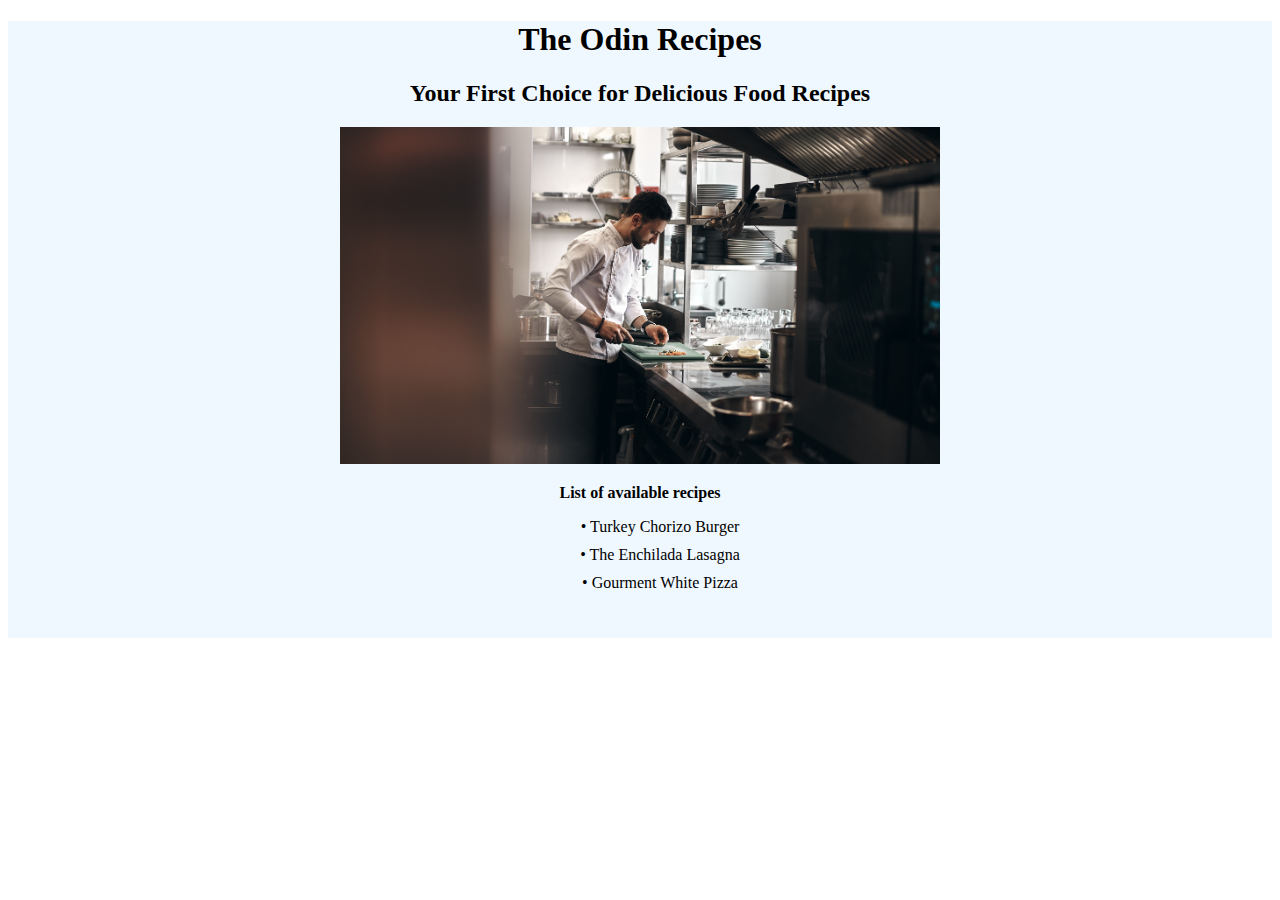
<file: index.html>
<!DOCTYPE html>
<html lang="en">
  <head>
    <title>Odin_recipes</title>
    <meta charset="UTF-8" />
    <meta http-equiv="X-UA-Compatible" content="IE=edge" />
    <meta name="viewport" content="width=device-width, initial-scale=1.0" />
    <link rel="stylesheet" href="index.css" />
  </head>
  <body>
    <div>
      <h1>The Odin Recipes</h1>
      <h2>Your First Choice for Delicious Food Recipes</h2>
      <img src="chef.jpg" alt="chef picture" />

      <p class="lists"><strong>List of available recipes</strong></p>
      <ul>
        <li>
          <a href="burger.html">&bull; Turkey Chorizo Burger</a>
        </li>
        <li>
          <a href="lasagna.html">&bull; The Enchilada Lasagna</a>
        </li>
        <li>
          <a href="Pizza.html">&bull; Gourment White Pizza</a>
        </li>
      </ul>
    </div>
  </body>
</html>
</file>
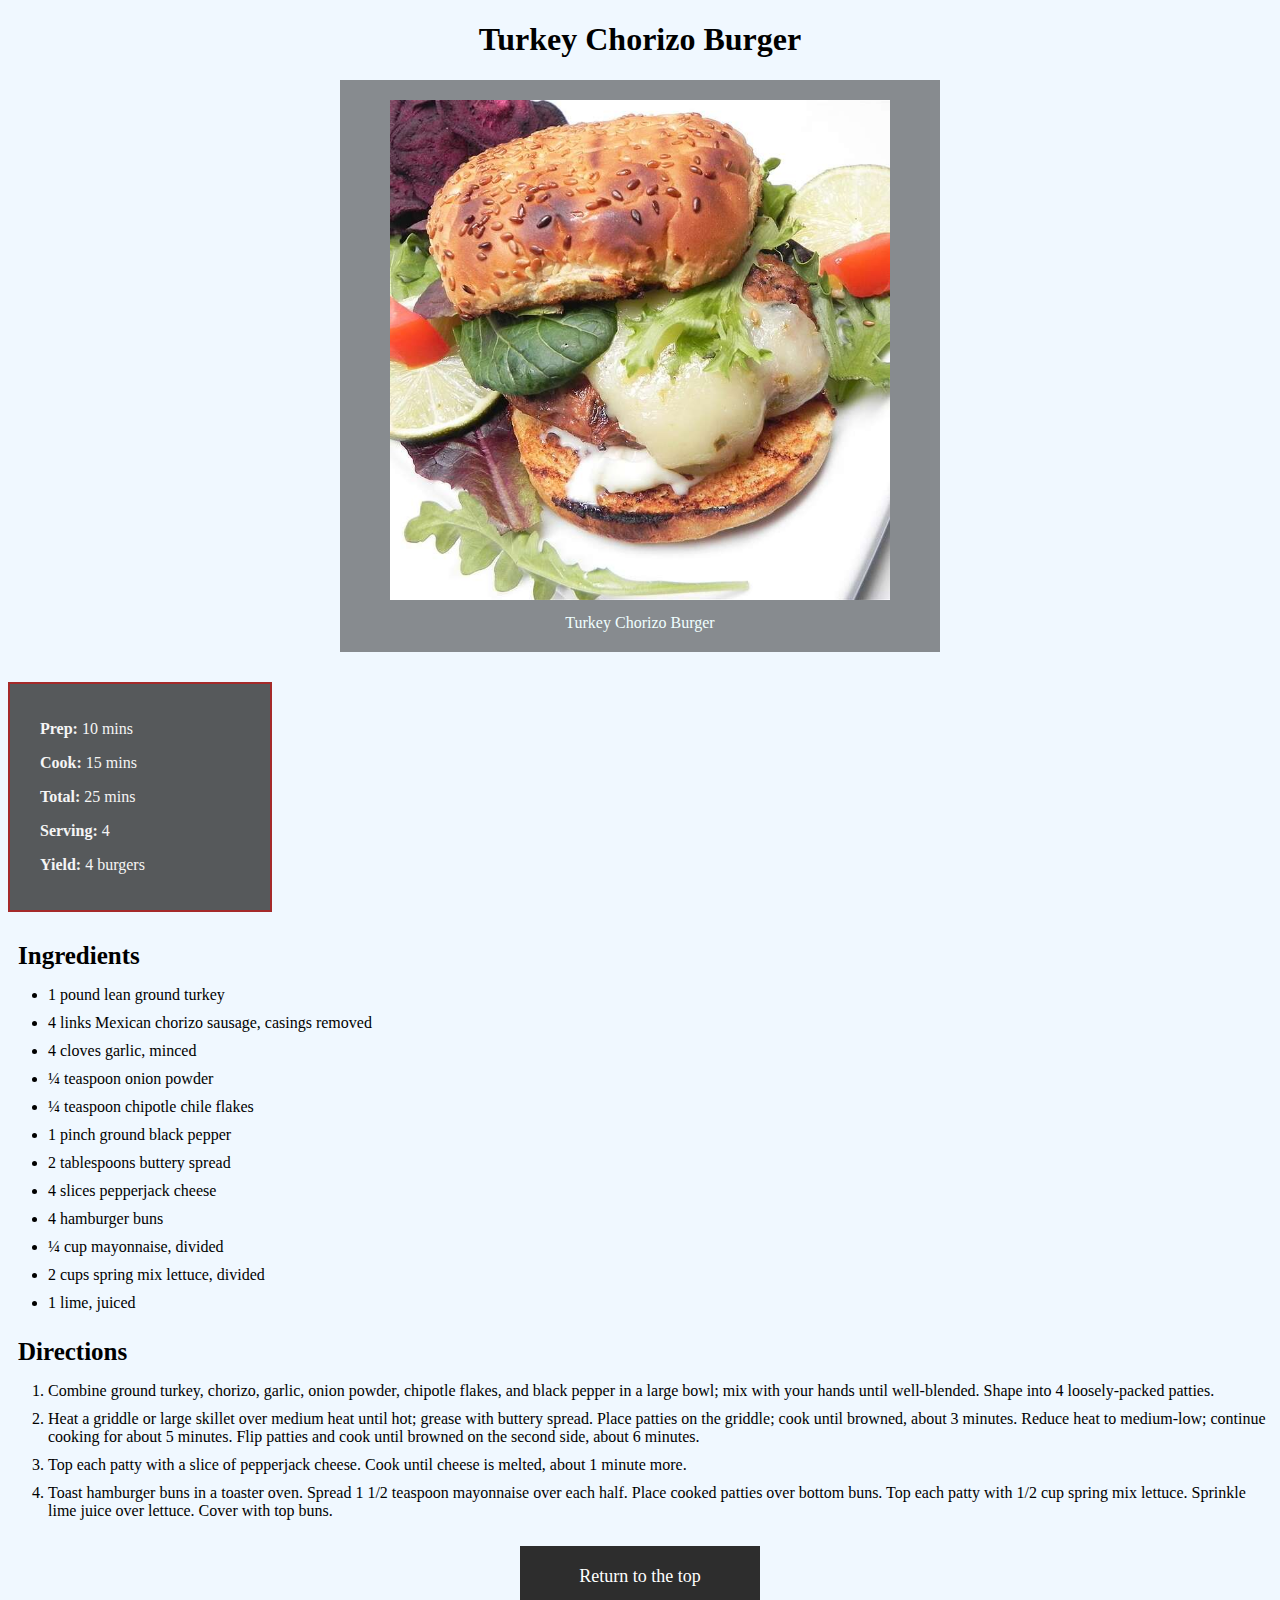
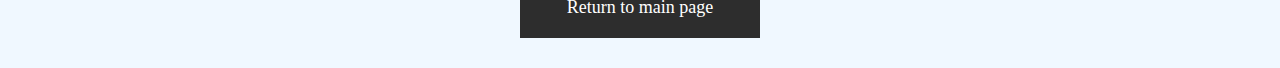
<file: burger.html>
<!DOCTYPE html>
<html lang="en">
  <head>
    <meta charset="UTF-8" />
    <meta http-equiv="X-UA-Compatible" content="IE=edge" />
    <meta name="viewport" content="width=device-width, initial-scale=1.0" />
    <title>Burger_recipe</title>
    <link rel="stylesheet" href="burger.css" />
  </head>
  <body>
    <h1 id="header">Turkey Chorizo Burger</h1>
   <div class="image">
      <img src="Burger-image.jpg" alt="Turkey Chorizo Burger image" />
      <figcaption>Turkey Chorizo Burger</figcaption>
   </div> 
    <div class="preparation">
      <p><strong>Prep:</strong> 10 mins</p>
      <p><strong>Cook:</strong> 15 mins</p>
      <p><strong>Total:</strong> 25 mins</p>
      <p><strong>Serving:</strong> 4</p>
      <p><strong>Yield:</strong> 4 burgers</p>
    </div>

    <header>Ingredients</header>

    <div class="ingredients">
      <ul>
        <li>1 pound lean ground turkey</li>
        <li>4 links Mexican chorizo sausage, casings removed</li>
        <li>4 cloves garlic, minced</li>
        <li>¼ teaspoon onion powder</li>
        <li>¼ teaspoon chipotle chile flakes</li>
        <li>1 pinch ground black pepper</li>
        <li>2 tablespoons buttery spread</li>
        <li>4 slices pepperjack cheese</li>
        <li>4 hamburger buns</li>
        <li>¼ cup mayonnaise, divided</li>
        <li>2 cups spring mix lettuce, divided</li>
        <li>1 lime, juiced</li>
      </ul>
    </div>

    <header>Directions</header>

    <div>
      <ol>
        <li>
          Combine ground turkey, chorizo, garlic, onion powder, chipotle flakes,
          and black pepper in a large bowl; mix with your hands until
          well-blended. Shape into 4 loosely-packed patties.
        </li>
        <li>
          Heat a griddle or large skillet over medium heat until hot; grease
          with buttery spread. Place patties on the griddle; cook until browned,
          about 3 minutes. Reduce heat to medium-low; continue cooking for about
          5 minutes. Flip patties and cook until browned on the second side,
          about 6 minutes.
        </li>
        <li>
          Top each patty with a slice of pepperjack cheese. Cook until cheese is
          melted, about 1 minute more.
        </li>
        <li>
          Toast hamburger buns in a toaster oven. Spread 1 1/2 teaspoon
          mayonnaise over each half. Place cooked patties over bottom buns. Top
          each patty with 1/2 cup spring mix lettuce. Sprinkle lime juice over
          lettuce. Cover with top buns.
        </li>
      </ol>
    </div>
  </body>
  <footer>
    <div class="footer return-top"><a  href="#header">Return to the top</a></div>
    <div class="footer return-main"><a href="index.html">Return to main page</a></div>
  </footer>
</html>
</file>
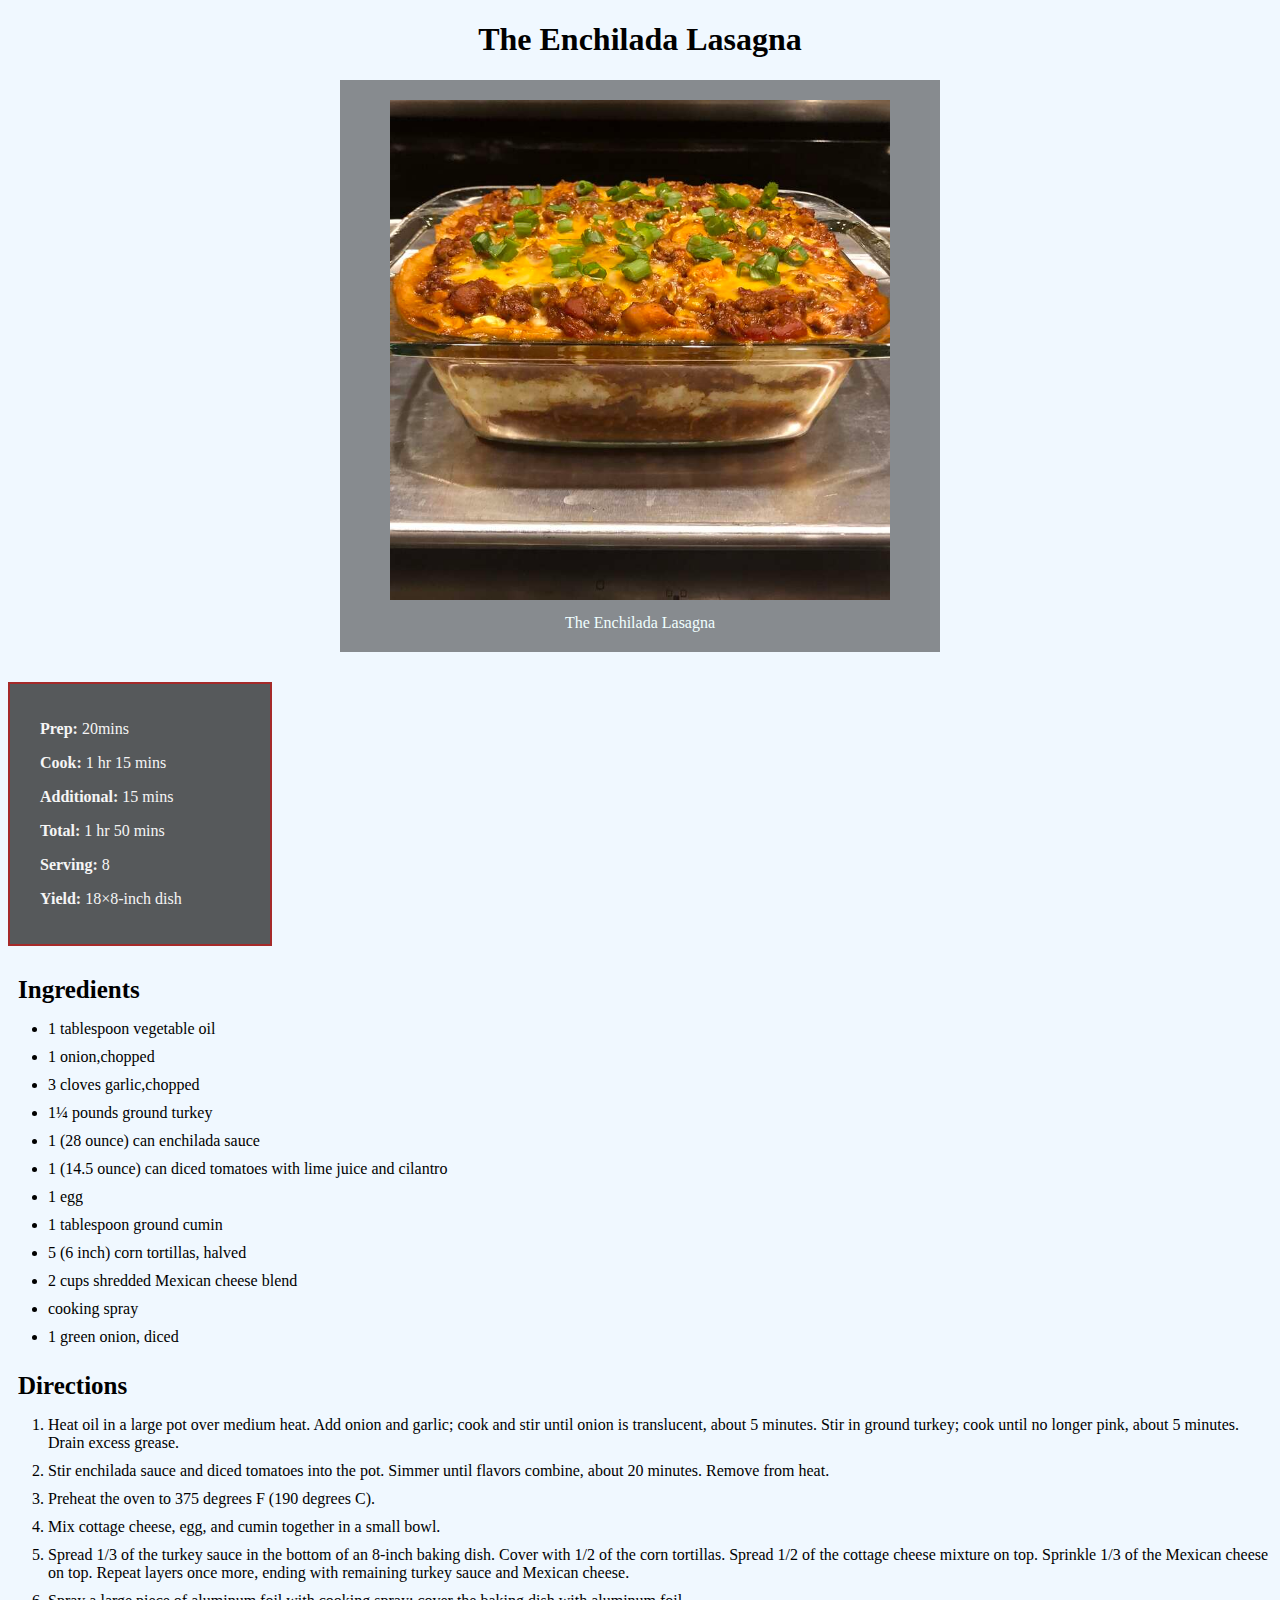
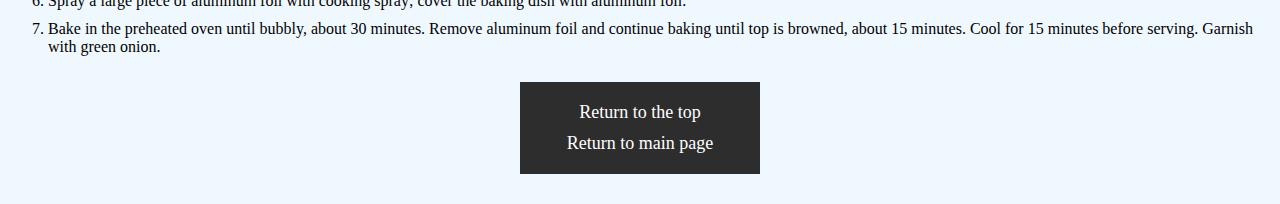
<file: lasagna.html>
<!DOCTYPE html>
<html lang="en">
  <head>
    <meta charset="UTF-8" />
    <meta http-equiv="X-UA-Compatible" content="IE=edge" />
    <meta name="viewport" content="width=device-width, initial-scale=1.0" />
    <title>Lasagna_recipe</title>
    <link rel="stylesheet" href="lasagna.css">
  </head>
  <body>
    <h1 id="header">The Enchilada Lasagna</h1>
    <div class="image">
      <img
        src="Lasagna-image.jpg"
        width="600px"
        alt="The Enchilada Lasagna image"/>
      <figcaption>The Enchilada Lasagna</figcaption>
    </div>
    <div class="preparation">
      <p><strong>Prep:</strong> 20mins</p>
      <p><strong>Cook:</strong> 1 hr 15 mins</p>
      <p><strong>Additional:</strong> 15 mins</p>
      <p><strong>Total:</strong> 1 hr 50 mins</p>
      <p><strong>Serving:</strong> 8</p>
      <p><strong>Yield:</strong> 18&times;8-inch dish</p>
    </div>
    <header>Ingredients</header>
    <div class="ingredients">
      <ul>
        <li>1 tablespoon vegetable oil</li>
        <li>1 onion,chopped</li>
        <li>3 cloves garlic,chopped</li>
        <li>1¼ pounds ground turkey</li>
        <li>1 (28 ounce) can enchilada sauce</li>
        <li>1 (14.5 ounce) can diced tomatoes with lime juice and cilantro</li>
        <li>1 egg</li>
        <li>1 tablespoon ground cumin</li>
        <li>5 (6 inch) corn tortillas, halved</li>
        <li>2 cups shredded Mexican cheese blend</li>
        <li>cooking spray</li>
        <li>1 green onion, diced</li>
      </ul>
    </div>
    
    <header>Directions</header>
    <div>
      <ol>
        <li>
          Heat oil in a large pot over medium heat. Add onion and garlic; cook
          and stir until onion is translucent, about 5 minutes. Stir in ground
          turkey; cook until no longer pink, about 5 minutes. Drain excess
          grease.
        </li>
        <li>
          Stir enchilada sauce and diced tomatoes into the pot. Simmer until
          flavors combine, about 20 minutes. Remove from heat.
        </li>
        <li>Preheat the oven to 375 degrees F (190 degrees C).</li>
        <li>Mix cottage cheese, egg, and cumin together in a small bowl.</li>
        <li>
          Spread 1/3 of the turkey sauce in the bottom of an 8-inch baking dish.
          Cover with 1/2 of the corn tortillas. Spread 1/2 of the cottage cheese
          mixture on top. Sprinkle 1/3 of the Mexican cheese on top. Repeat
          layers once more, ending with remaining turkey sauce and Mexican
          cheese.
        </li>
        <li>
          Spray a large piece of aluminum foil with cooking spray; cover the
          baking dish with aluminum foil.
        </li>
        <li>
          Bake in the preheated oven until bubbly, about 30 minutes. Remove
          aluminum foil and continue baking until top is browned, about 15
          minutes. Cool for 15 minutes before serving. Garnish with green onion.
        </li>
      </ol>
    </div>
  </body>
  <footer>
    <div class="footer return-top"><a href="#header">Return to the top</a></div>
    <div class="footer return-main"><a href="index.html">Return to main page</a></div>
  </footer>
</html>
</file>
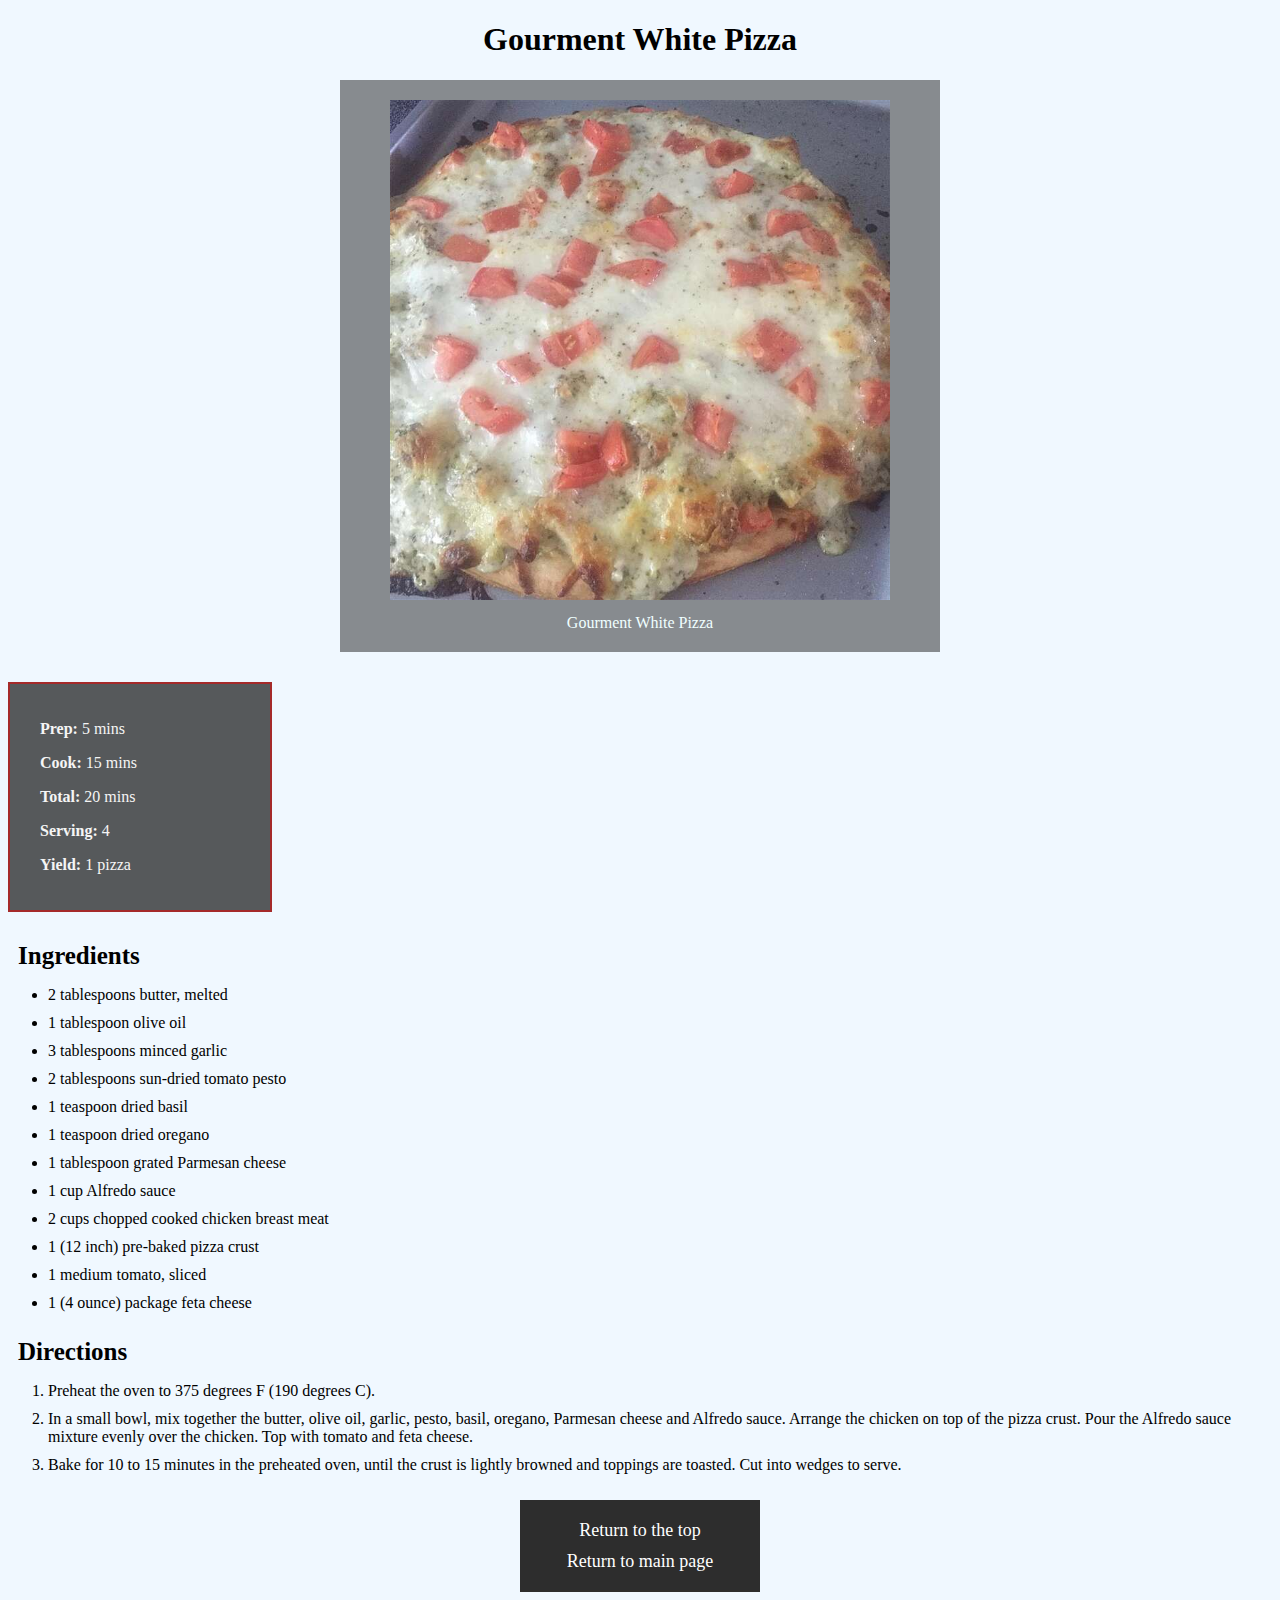
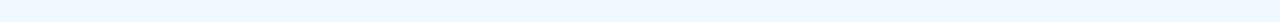
<file: Pizza.html>
<!DOCTYPE html>
<html lang="en">
  <head>
    <meta charset="UTF-8" />
    <meta http-equiv="X-UA-Compatible" content="IE=edge" />
    <meta name="viewport" content="width=device-width, initial-scale=1.0" />
    <title>Pizza_recipe</title>
    <link rel="stylesheet" href="Pizza.css">
  </head>
  <body>
    <h1 id="header">Gourment White Pizza</h1>
    <div class="image">
      <img
        src="Pizza-image.jpg"
        width="600px"
        alt="Gourment White Pizza image"/>
      <figcaption>Gourment White Pizza</figcaption>
    </div>
    <div class="preparation">
      <p><strong>Prep:</strong> 5 mins</p>
      <p><strong>Cook:</strong> 15 mins</p>
      <p><strong>Total:</strong> 20 mins</p>
      <p><strong>Serving:</strong> 4</p>
      <p><strong>Yield:</strong> 1 pizza</p>
    </div>
    <header>Ingredients</header>
    <div class="ingredients">
      <ul>
        <li>2 tablespoons butter, melted</li>
        <li>1 tablespoon olive oil</li>
        <li>3 tablespoons minced garlic</li>
        <li>2 tablespoons sun-dried tomato pesto</li>
        <li>1 teaspoon dried basil</li>
        <li>1 teaspoon dried oregano</li>
        <li>1 tablespoon grated Parmesan cheese</li>
        <li>1 cup Alfredo sauce</li>
        <li>2 cups chopped cooked chicken breast meat</li>
        <li>1 (12 inch) pre-baked pizza crust</li>
        <li>1 medium tomato, sliced</li>
        <li>1 (4 ounce) package feta cheese</li>
      </ul>
    </div>
    <header>Directions</header>
    <div>
      <ol>
        <li>Preheat the oven to 375 degrees F (190 degrees C).</li>
        <li>
          In a small bowl, mix together the butter, olive oil, garlic, pesto,
          basil, oregano, Parmesan cheese and Alfredo sauce. Arrange the chicken
          on top of the pizza crust. Pour the Alfredo sauce mixture evenly over
          the chicken. Top with tomato and feta cheese.
        </li>
        <li>
          Bake for 10 to 15 minutes in the preheated oven, until the crust is
          lightly browned and toppings are toasted. Cut into wedges to serve.
        </li>
      </ol>
    </div>
  </body>
  <footer>
    <div  class="footer return-top"><a href="#header">Return to the top</a></div>
    <div class="footer return-main"><a href="index.html">Return to main page</a></div>
  </footer>
</html>
</file>
<file: index.css>
div {
    text-align: center;
    background-color: aliceblue;
    color: black;
    padding-bottom: 30px;
}
img {
    width: 600px;
    height: auto;  
}

ul {
    list-style-type: none;
    margin-top: 10px;
}

ul li {
    margin-bottom: 10px;
}

a {
text-decoration: none;
color: black;
margin-top: 10px;
}

lists {
    text-align: left;
}

a:hover {
    color: whitesmoke;
    background-color: blue;
}
</file>
<file: burger.css>
body {
    background-color: aliceblue;
}

.image {
    text-align: center;
    background-color: rgba(20, 19, 19, 0.473);
    padding-top: 20px;
    padding-bottom: 20px;
    width: 600px;
    margin: 0 auto;
}

figcaption {
    color: azure;
}

img {
    margin-bottom: 10px;
    width: 500px;
}

h1 {
    text-align: center;
} 

.preparation {
    border: 2px solid brown;
    background-color: rgba(0, 0, 0, 0.644);
    color: whitesmoke;
    margin-top: 30px;
    margin-bottom: 30px;
    padding: 20px 30px 20px 30px;
    width: 200px;
}
 header {
    font-size: 25px;
    margin-left: 10px;
    font-weight: bold;
 }

 ul li, ol li {
    padding-bottom: 10px;
 }

 footer {
    text-align: center;
    background-color: rgb(45, 45, 45);
    padding: 20px;
    width: 200px;
    margin: 0 auto;
    margin-bottom: 30px;
 }

 a {
    color: white;
    text-decoration: none;
    font-size: 18px;
 }

 .return-main {
    margin-top: 10px;  
 }

 a:hover {
    background-color: blue;
 }
</file>
<file: lasagna.css>
body {
    background-color: aliceblue;
}

.image {
    text-align: center;
    background-color: rgba(20, 19, 19, 0.473);
    padding-top: 20px;
    padding-bottom: 20px;
    width: 600px;
    margin: 0 auto;
}

figcaption {
    color: azure;
}

img {
    margin-bottom: 10px;
    width: 500px;
}

h1 {
    text-align: center;
} 

.preparation {
    border: 2px solid brown;
    background-color: rgba(0, 0, 0, 0.644);
    color: whitesmoke;
    margin-top: 30px;
    margin-bottom: 30px;
    padding: 20px 30px 20px 30px;
    width: 200px;
}
 header {
    font-size: 25px;
    margin-left: 10px;
    font-weight: bold;
 }

 ul li, ol li {
    padding-bottom: 10px;
 }

 footer {
    text-align: center;
    background-color: rgb(45, 45, 45);
    padding: 20px;
    width: 200px;
    margin: 0 auto;
    margin-bottom: 30px;
 }

 a {
    color: white;
    text-decoration: none;
    font-size: 18px;
 }

 .return-main {
    margin-top: 10px;  
 }

 a:hover {
    background-color: blue;
 }
</file>
<file: Pizza.css>
body {
    background-color: aliceblue;
}

.image {
    text-align: center;
    background-color: rgba(20, 19, 19, 0.473);
    padding-top: 20px;
    padding-bottom: 20px;
    width: 600px;
    margin: 0 auto;
}

figcaption {
    color: azure;
}

img {
    margin-bottom: 10px;
    width: 500px;
}

h1 {
    text-align: center;
} 

.preparation {
    border: 2px solid brown;
    background-color: rgba(0, 0, 0, 0.644);
    color: whitesmoke;
    margin-top: 30px;
    margin-bottom: 30px;
    padding: 20px 30px 20px 30px;
    width: 200px;
}
 header {
    font-size: 25px;
    margin-left: 10px;
    font-weight: bold;
 }

 ul li, ol li {
    padding-bottom: 10px;
 }

 footer {
    text-align: center;
    background-color: rgb(45, 45, 45);
    padding: 20px;
    width: 200px;
    margin: 0 auto;
    margin-bottom: 30px;
 }

 a {
    color: white;
    text-decoration: none;
    font-size: 18px;
 }

 .return-main {
    margin-top: 10px;  
 }

 a:hover {
    background-color: blue;
 }
</file>
